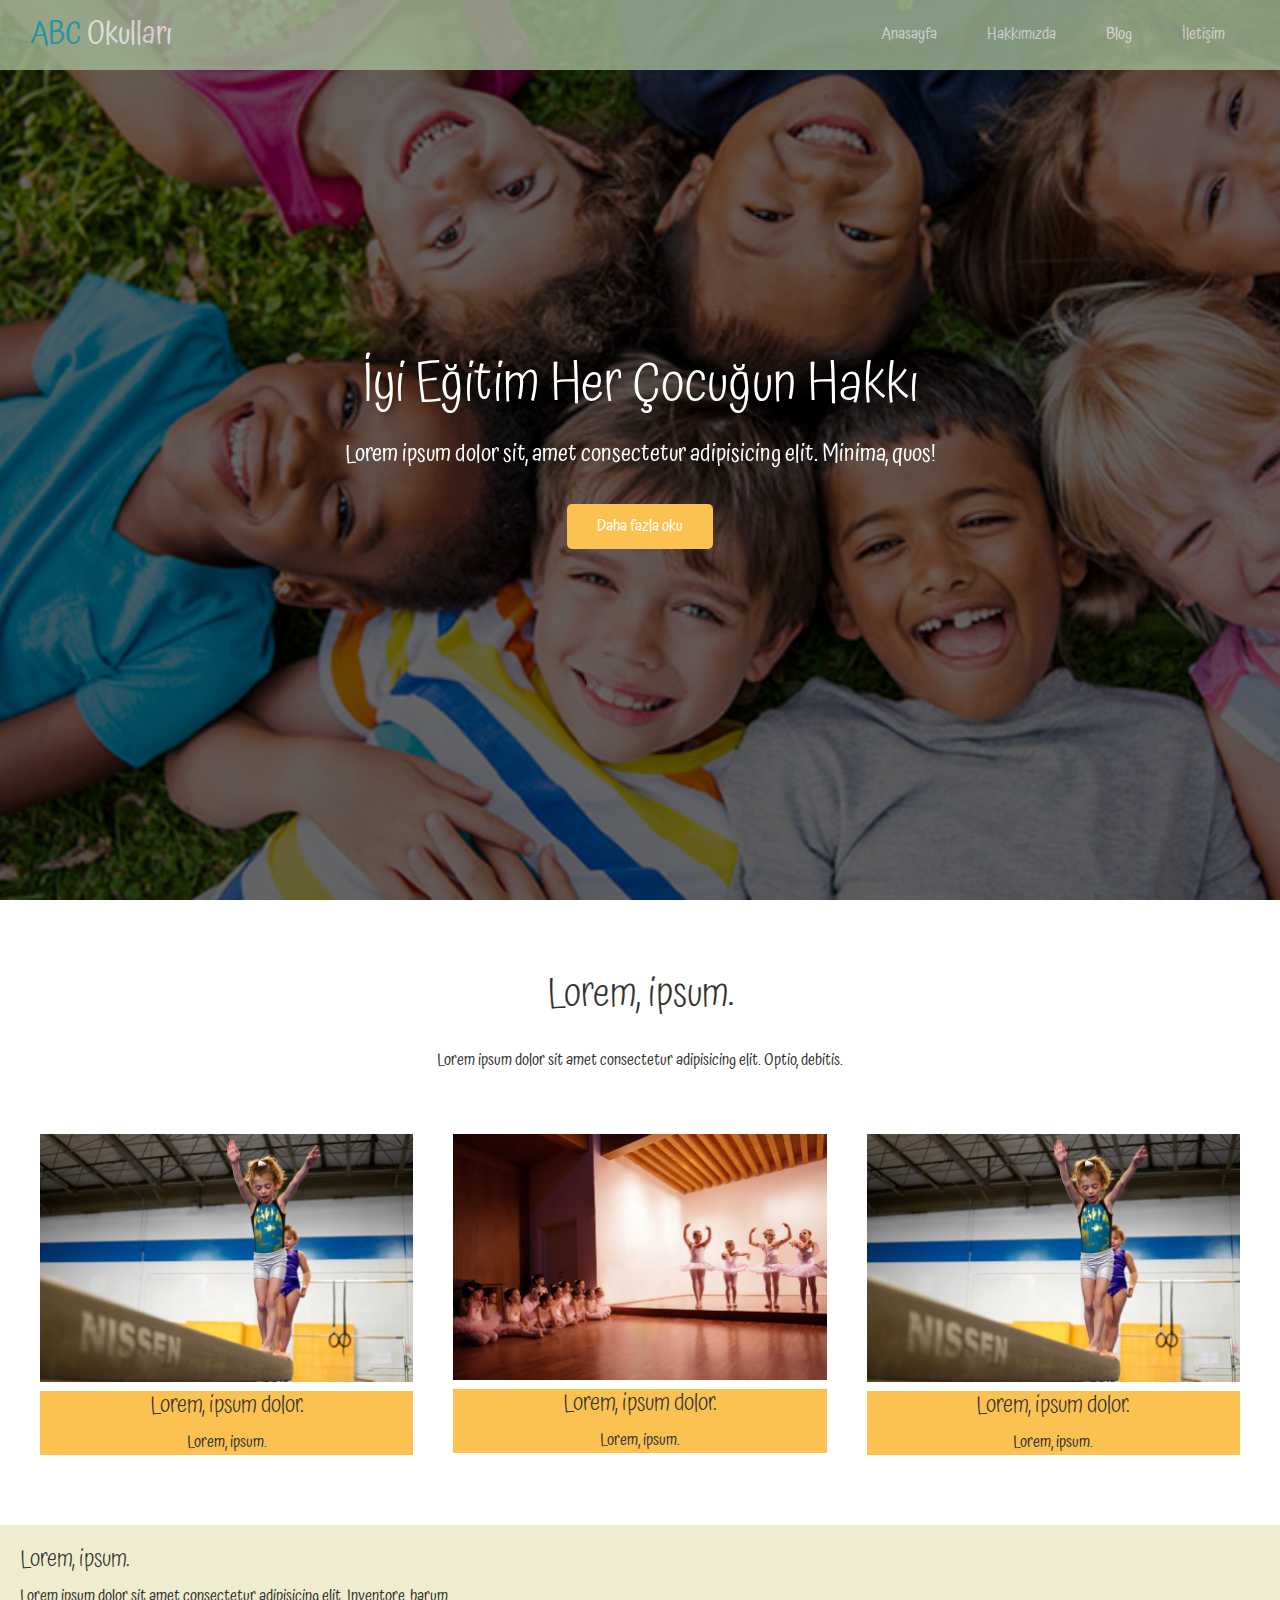
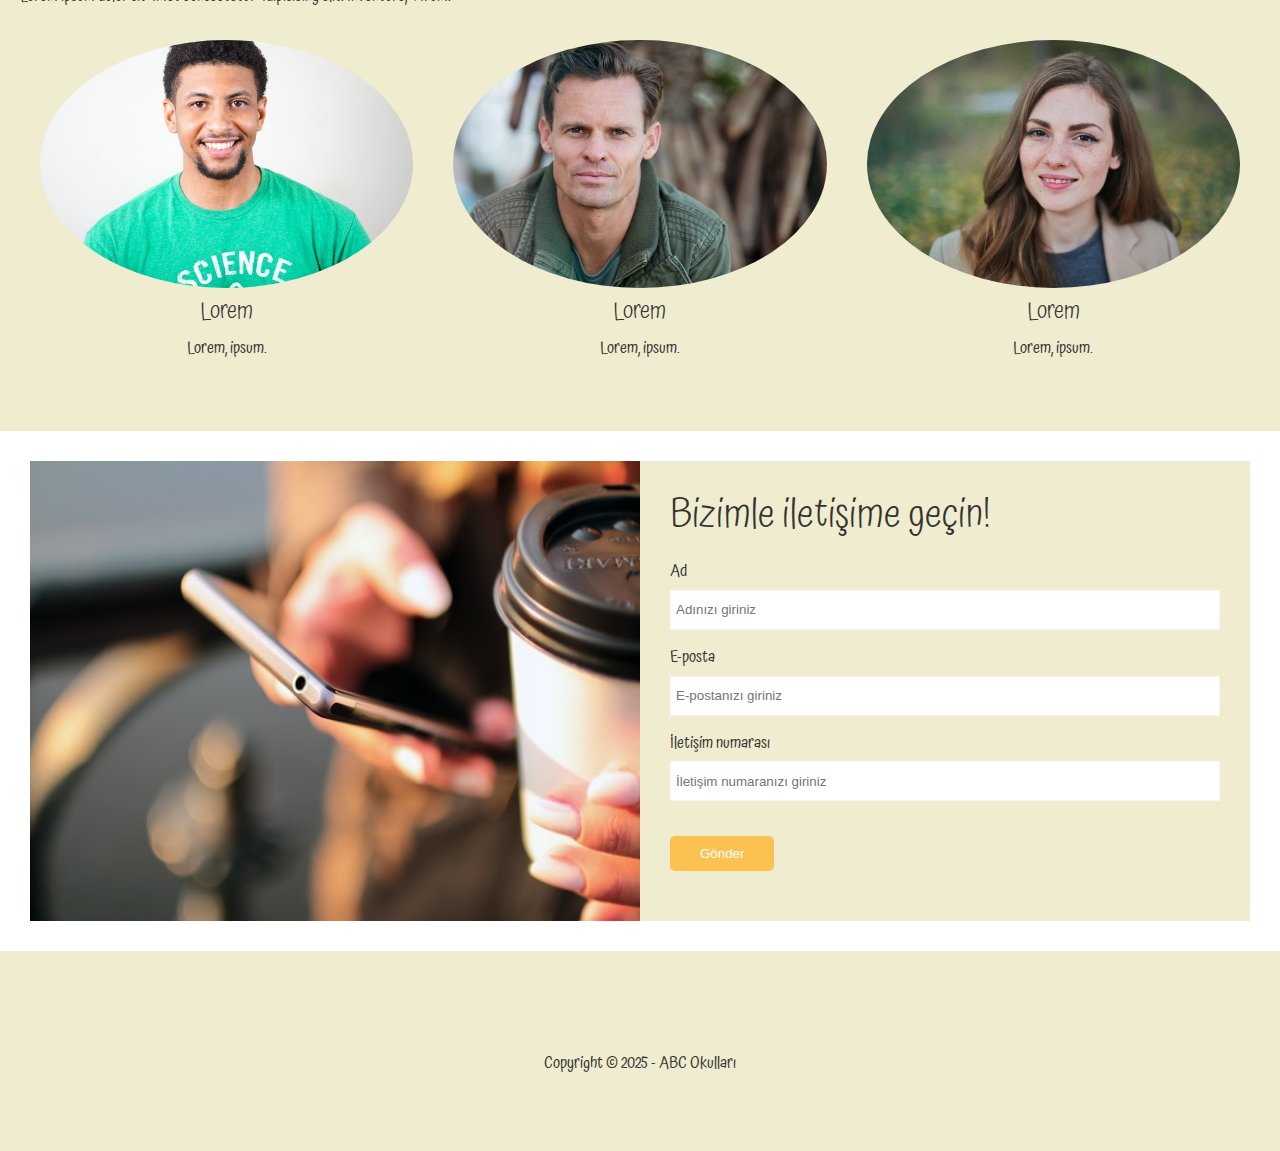
<file: index.html>
<!DOCTYPE html>
<html lang="en">
<head>
    <meta charset="UTF-8">
    <meta http-equiv="X-UA-Compatible" content="IE=edge">
    <meta name="viewport" content="width=device-width, initial-scale=1.0">
    <link rel="stylesheet" href="https://cdnjs.cloudflare.com/ajax/libs/font-awesome/6.4.0/css/all.min.css" integrity="sha512-iecdLmaskl7CVkqkXNQ/ZH/XLlvWZOJyj7Yy7tcenmpD1ypASozpmT/E0iPtmFIB46ZmdtAc9eNBvH0H/ZpiBw==" crossorigin="anonymous" referrerpolicy="no-referrer" />
    <link rel="stylesheet" href="css/style.css">
    <link rel="stylesheet" href="css/utils.css">
    <title>Document</title>
</head>
<body>
    <header id="anasayfa" class="main-header">
        <div class="navbar">
            <h1 class="brand">
                <i class="fa-solid fa-pen" style="color: #e2e5e9;"></i>
                <span>ABC</span> Okulları
            </h1>
            <nav>
                <ul>
                    <li><a href="#anasayfa">Anasayfa</a></li>
                    <li><a href="#hakkimizda">Hakkımızda</a></li>
                    <li><a href="blog.html">Blog</a></li>
                    <li><a href="iletisim.html">İletişim</a></li>
                    
                </ul>
            </nav> 
        </div>

        <div class="content">
            <h1>İyi Eğitim Her Çocuğun Hakkı</h1>
            <p>
                Lorem ipsum dolor sit, amet consectetur adipisicing elit. Minima, quos!
            </p>
            <a href="" class="btn btn-primary">
                <i class="fas fa-chevron-right"></i> Daha fazla oku
            </a>
        </div>
    </header>

    <main>
<!-- Eğitimler -->
<section id="hakkimizda" class="hakkimizda section-padding">
    <header class="section-header">
      <h2>Lorem, ipsum.</h2>
      <p>
        Lorem ipsum dolor sit amet consectetur adipisicing elit. Optio,
        debitis.
      </p>
    </header>
    <div class="flex-items">
      <div class="card">
        <img src="img/8.jpg" alt="" />
        <div class="card-body bg-primary">
          <h2>Lorem, ipsum dolor.</h2>
          <p>Lorem, ipsum.</p>
        </div>
      </div>
      <div class="card">
        <img src="img/9.jpg" alt="" />
        <div class="card-body bg-primary">
          <h2>Lorem, ipsum dolor.</h2>
          <p>Lorem, ipsum.</p>
        </div>
      </div>
      <div class="card">
        <img src="img/8.jpg" alt="" />
        <div class="card-body bg-primary">
          <h2>Lorem, ipsum dolor.</h2>
          <p>Lorem, ipsum.</p>
        </div>
      </div>
    </div>
  </section>

        <!-- teams -->
        <section id="teams" class="teams section-padding bg-light">
            <header class="sevtion-padding">
              <h2>Lorem, ipsum.</h2>
              <p>
                Lorem ipsum dolor sit amet consectetur adipisicing elit. Inventore,
                harum.
              </p>
            </header>
    
            <div class="flex-items">
              <div>
                <img src="img/p1.jpeg" alt="" />
                <h2>Lorem</h2>
                <p>Lorem, ipsum.</p>
              </div>
              <div>
                <img src="img/p2.jpeg" alt="" />
                <h2>Lorem</h2>
                <p>Lorem, ipsum.</p>
              </div>
              <div>
                <img src="img/p3.jpeg" alt="" />
                <h2>Lorem</h2>
                <p>Lorem, ipsum.</p>
              </div>
            </div>
          </section>

          <section id="contact" class="contact flex-columns">
            <div class="row">
              <div class="column">
                <div class="column-1">
                  <img src="img/contact.jpeg" alt="" />
                </div>
              </div>
              <div class="column">
                <div class="column-2 bg-light">
                  <h2>Bizimle iletişime geçin!</h2>
                  <form action="" class="contact-form">
                    <div class="form-control">
                      <label for="name">Ad</label>
                      <input type="text" id="name" placeholder="Adınızı giriniz" />
                    </div>
                    <div class="form-control">
                      <label for="email">E-posta</label>
                      <input
                        type="email"
                        id="email"
                        placeholder="E-postanızı giriniz"
                      />
                    </div>
                    <div class="form-control">
                      <label for="number">İletişim numarası</label>
                      <input
                        type="name"
                        id="number"
                        placeholder="İletişim numaranızı giriniz"
                      />
                    </div>
                    <button type="submit" class="btn btn-primary">Gönder</button>
                  </form>
                </div>
              </div>
            </div>
          </section>
    </main>
    
    <footer class="footer bg-light">
        <div class="social">
          <a href="#"><i class="fab fa-facebook fa-2x"></i></a>
          <a href="#"><i class="fab fa-twitter fa-2x"></i></a>
          <a href="#"><i class="fab fa-youtube fa-2x"></i></a>
          <a href="#"><i class="fab fa-linkedn fa-2x"></i></a>
        </div>
        <p>Copyright &copy 2025 - ABC Okulları</p>
      </footer>
</body>
</html>
</file>
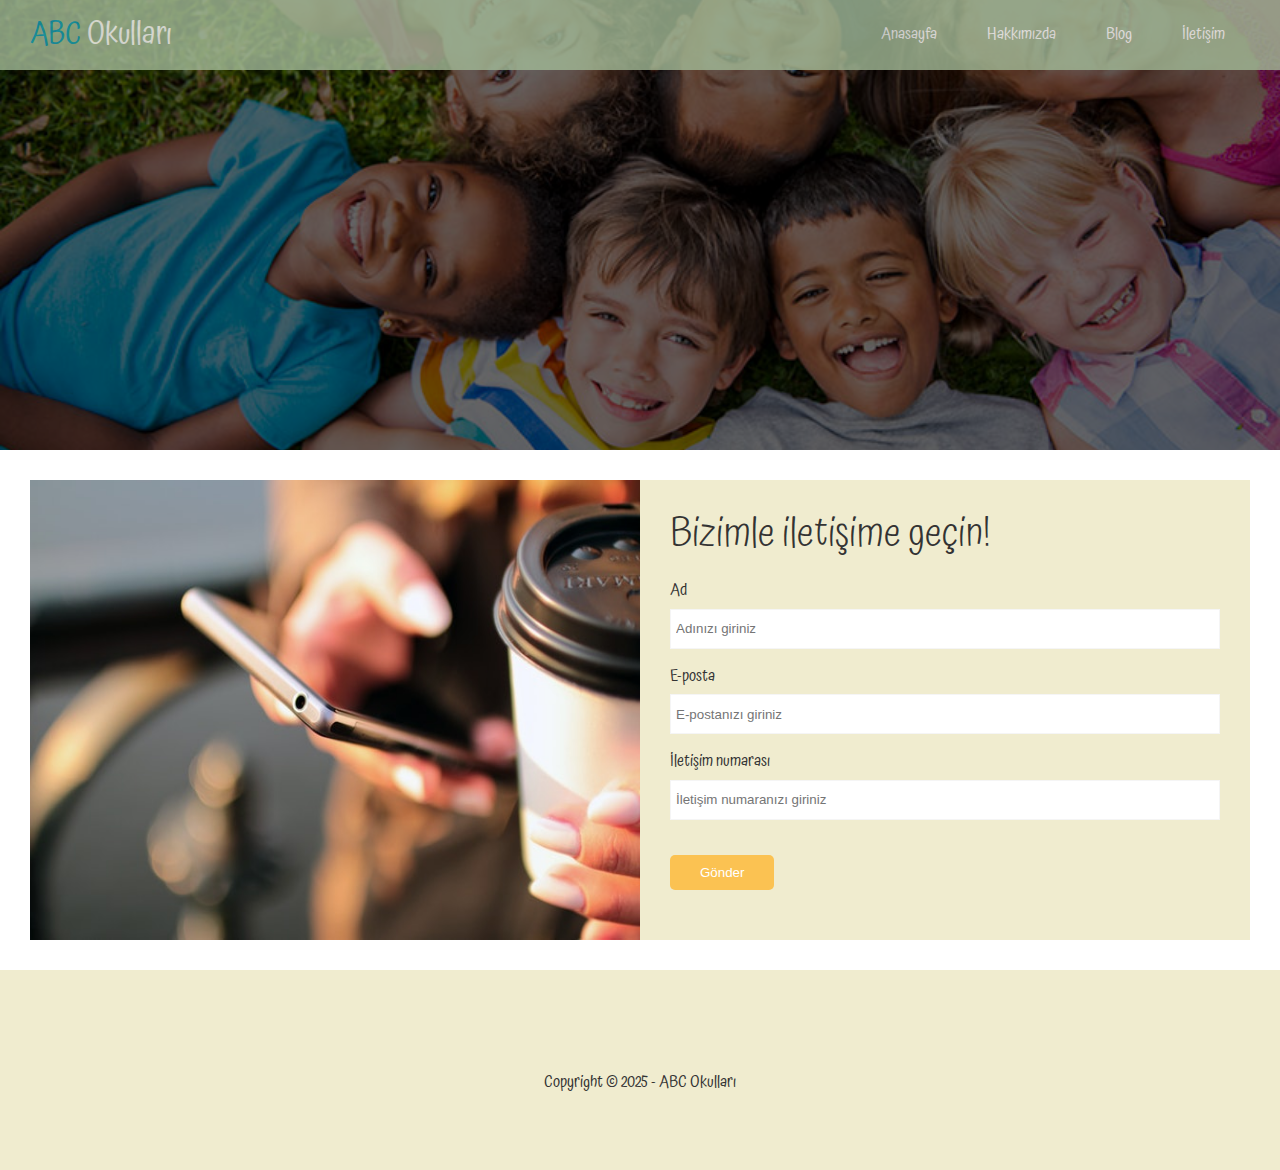
<file: iletisim.html>
<!DOCTYPE html>
<html lang="en">
  <head>
    <meta charset="UTF-8" />
    <meta http-equiv="X-UA-Compatible" content="IE=edge" />
    <meta name="viewport" content="width=device-width, initial-scale=1.0" />
    <link rel="stylesheet" href="https://cdnjs.cloudflare.com/ajax/libs/font-awesome/6.4.0/css/all.min.css" integrity="sha512-iecdLmaskl7CVkqkXNQ/ZH/XLlvWZOJyj7Yy7tcenmpD1ypASozpmT/E0iPtmFIB46ZmdtAc9eNBvH0H/ZpiBw==" crossorigin="anonymous" referrerpolicy="no-referrer" />
    <link rel="stylesheet" href="css/style.css">
    <link rel="stylesheet" href="css/utils.css">
    <title>Document</title>
  </head>
  <body>
    <header id="home" class="main-header blog">
      <div class="navbar">
        <h1 class="brand">
            <i class="fa-solid fa-pen" style="color: #e2e5e9;"></i>
          <span>ABC</span> Okulları
        </h1>
        <nav>
          <ul>
            <li><a href="index.html">Anasayfa</a></li>
            <li><a href="index.html#hakkimizda">Hakkımızda</a></li>
            <li><a href="blog.html">Blog</a></li>
            <li><a href="iletisim.html">İletişim</a></li>
          </ul>
        </nav>
      </div>
      
    </header>
    <main>
        <section id="contact" class="contact flex-columns">
            <div class="row">
              <div class="column">
                <div class="column-1">
                  <img src="img/contact.jpeg" alt="" />
                </div>
              </div>
              <div class="column">
                <div class="column-2 bg-light">
                  <h2>Bizimle iletişime geçin!</h2>
                  <form action="" class="contact-form">
                    <div class="form-control">
                      <label for="name">Ad</label>
                      <input type="text" id="name" placeholder="Adınızı giriniz" />
                    </div>
                    <div class="form-control">
                      <label for="email">E-posta</label>
                      <input
                        type="email"
                        id="email"
                        placeholder="E-postanızı giriniz"
                      />
                    </div>
                    <div class="form-control">
                      <label for="number">İletişim numarası</label>
                      <input
                        type="name"
                        id="number"
                        placeholder="İletişim numaranızı giriniz"
                      />
                    </div>
                    <button type="submit" class="btn btn-primary">Gönder</button>
                  </form>
                </div>
              </div>
            </div>
          </section>
    </main>

    <footer class="footer bg-light">
      <div class="social">
        <a href="#"><i class="fab fa-facebook fa-2x"></i></a>
        <a href="#"><i class="fab fa-twitter fa-2x"></i></a>
        <a href="#"><i class="fab fa-youtube fa-2x"></i></a>
        <a href="#"><i class="fab fa-linkedn fa-2x"></i></a>
      </div>
      <p>Copyright &copy 2025 - ABC Okulları</p>
    </footer>
  </body>
</html>
</file>
<file: css/style.css>
@import url('https://fonts.googleapis.com/css2?family=Atma:wght@300;400&family=Open+Sans&display=swap');

* {
    box-sizing: border-box;
    padding: 0;
    margin: 0;
}

html {
    font-size: 10px;
    scroll-behavior: smooth;
}

body {
    font-family: 'Atma', cursive;
    
    font-size: 1.6rem;
    background: #fff;
    color: #333;
    line-height: 1.6;
  }

ul {
    list-style: none;
  }
  
  a {
    color: #333;
    text-decoration: none;
  }
  
  h1,
  h2 {
    font-weight: 300;
    line-height: 1.2;
  }
  
  p {
    margin: 1rem 0;
  }
  
  img {
    width: 100%;
  }
  
  .text-center {
    text-align: center;
  }
  

/* navbar */
.navbar {
    display: flex;
    align-items: center;
    justify-content: space-between;
    background-color: var(--secondary);
    opacity: 0.8;
    color: #fff;
    position: fixed;
    width: 100%;
    height: 70px;
    top: 0;
    padding: 0 3rem;
}

.navbar a {
    color: #fff;
    padding: 1rem 2rem;
    margin: 0 0.5rem;
  }
  
  .navbar a:hover {
    border-bottom: 2px solid var(--warning);
  }
  
  .navbar ul {
    display: flex;
  }
  
  .navbar .brand {
    font-weight: 400;
  }
  
  .navbar h1 {
    font-size: 3rem;
  }
  
  .navbar span {
    color: var(--info);
  }

  /* header */

.main-header {
    background-image: url(../img/1.jpg);
    background-repeat: no-repeat;
    background-size: cover;
    background-position: center;
    height: 100vh;
    color: #fff;
    position: relative;
  }
  
  .main-header.blog {
    background-image: url("../img/1.jpg");
    height: 50vh;
  }
  
  .main-header .content {
    display: flex;
    flex-direction: column;
    align-items: center;
    justify-content: center;
    text-align: center;
    height: 100%;
  }
  
  
  .main-header::before {
    content: "";
    position: absolute;
    top: 0;
    left: 0;
    width: 100%;
    height: 100%;
    background: rgba(0, 0, 0, 0.6);
  }
  
  
  .main-header * {
    z-index: 5;
  }
  
  .main-header .content h1 {
    font-size: 5.5rem;
  }
  
  .main-header .content p {
    font-size: 2.3rem;
    max-width: 60rem;
    margin: 2rem 0 3rem;
  }

.icons {
    padding: 30px;
  }
  
  .icons h3 {
    font-weight: 400;
    margin-bottom: 15px;
  }
  
  .icons i {
    background-color: var(--primary);
    color: #fff;
    padding: 1rem;
    border-radius: 50%;
    margin-bottom: 1.5rem;
  }


.teams img {
  border-radius: 50%;
}
.teams img:hover {
  opacity: 0.7;
  cursor: pointer;
}
  

.contact-form {
    width: 100%;
    padding: 2rem 0;
  }
  
  .contact-form label {
    display: block;
    margin-bottom: 0.5rem;
  }
  .contact-form .form-control {
    margin-bottom: 1.5rem;
  }
  
  .contact-form input {
    width: 100%;
    padding: 0.5rem;
    height: 40px;
    border: 1px solid #f5f5f5;
  }
  
  .contact-form .btn {
    margin-top: 20px;
  }
  
  .contact h2 {
    font-size: 4rem;
  }
  

  .articles {
    padding: 3rem 5rem;
  }
  
  .article {
    margin-top: 1.5rem;
    color: #fff;
  }

  .footer {
    display: flex;
    flex-direction: column;
    justify-content: center;
    align-items: center;
    text-align: center;
    height: 200px;
  }
  
  .footer a {
    color: var(--secondary);
  }
  
  .footer a:hover {
    opacity: 0.7;
  }
  
  .footer .social a {
    margin-right: 10px;
  }
  
  /* mobile */
  @media (max-width: 768px) {
    html {
      font-size: 9px;
    }
  
    .navbar {
      flex-direction: column;
      height: 120px;
      padding: 20px;
    }
  
    .navbar a {
      padding: 10px;
      margin: 0 3px;
    }
  
    .teams img {
      width: 70%;
    }
  }
</file>
<file: css/utils.css>
/*
0079FF


*/

:root {
    --white: #fff;
    --primary: #FBC252;
    --secondary: #A3BB98;
    --success: #28a745;
    --danger: #dc3545;
    --warning: #ffc107;
    --info: #17a2b8;
    --dark: #FFB100;
    --light: #F0ECCF;

}

/* text-colors */

.text-primary {
    color: var(--primary);
}

.text-secondary {
    color: var(--secondary);
}

.text-success {
    color: var(--success);
}

.text-danger {
    color: var(--danger);
}

.text-warning {
    color: var(--warning);
}

.text-info {
    color: var(--info);
}

.text-dark {
    color: var(--dark);
}

.text-light {
    color: var(--light);
}

/* bg-colors */

.bg-primary {
    background-color: var(--primary);
  }

  .bg-secondary {
    background-color: var(--secondary);
  } 

  .bg-success {
    background-color: var(--success);
  }

  .bg-danger {
    background-color: var(--danger);
  }
  
  .bg-danger {
    background-color: var(--danger);
  }

  .bg-warning {
    background-color: var(--warning);
  }

  .bg-info {
    background-color: var(--info);
  }
  .bg-dark {
    background-color: var(--dark);
  }
  .bg-light {
    background-color: var(--light);
  }

  /* buttons */

.btn {
    cursor: pointer;
    display: inline-block;
    padding: 10px 30px;
    border: none;
    border-radius: 5px;
  }
  
  .btn:hover {
    opacity: 0.9;
  }
  
  .btn-primary {
    color: var(--white);
    background-color: var(--dark);
  }
  
  .btn-secondary {
    color: var(--white);
    background-color: var(--secondary);
  }
  
  .btn-succsess {
    color: var(--white);
    background-color: var(--success);
  }
  .btn-danger {
    color: var(--white);
    background-color: var(--danger);
  }
  
  .btn-warning {
    color: var(--white);
    background-color: var(--warning);
  }
  .btn-info {
    color: var(--white);
    background-color: var(--info);
  }
  .btn-dark {
    color: var(--white);
    background-color: var(--dark);
  }
  .btn-light {
    color: var(--white);
    background-color: var(--light);
  }
  
  .btn-outline {
    background: transparent;
    border: 1px solid var(--white);
    color: var(--white);
  }
  
  .btn-outline:hover {
    background: var(--white);
    color: var(--dark);
  }
  
  .btn-outline-primary {
    background: transparent;
    border: 1px solid var(--primary);
    color: var(--dark);
  }
  
  .btn-outline-primary:hover {
    background-color: var(--primary);
    border: 1px solid var(--primary);
    color: var(--white);
  }
/* flex items */
.flex-items {
    display: flex;
    justify-content: center;
    text-align: center;
    height: 100%;
  }
  
  .flex-items > div {
    padding: 20px;
    flex-basis: 100%;
  }
  /* flex-columns */
  .flex-columns.flex-reverse .row {
    flex-direction: row-reverse;
  }
  .flex-columns .row {
    display: flex;
    flex-direction: row;
    flex-wrap: wrap;
    width: 100%;
  }
  .flex-columns .column {
    flex: 1;
  }
  
  .flex-columns.article .column:nth-child(odd) {
    flex: 2;
  }
  
  .flex-columns.article .column:nth-child(even) {
    flex: 3;
  }
  
  .flex-columns .column .column-1,
  .flex-columns .column .column-2 {
    height: 100%;
  }
  
  .flex-columns,
  .column-2 {
    display: flex;
    flex-direction: column;
    align-items: flex-start;
    justify-content: center;
    padding: 3rem;
  }
  
  .flex-columns img {
    width: 100%;
    height: 100%;
  }
  
  /* buttons */

.btn {
  cursor: pointer;
  display: inline-block;
  padding: 10px 30px;
  border: none;
  border-radius: 5px;
}

.btn:hover {
  opacity: 0.9;
}

.btn-primary {
  color: var(--white);
  background-color: var(--primary);
}

.btn-secondary {
  color: var(--white);
  background-color: var(--secondary);
}

.btn-succsess {
  color: var(--white);
  background-color: var(--success);
}
.btn-danger {
  color: var(--white);
  background-color: var(--danger);
}

.btn-warning {
  color: var(--white);
  background-color: var(--warning);
}
.btn-info {
  color: var(--white);
  background-color: var(--info);
}
.btn-dark {
  color: var(--white);
  background-color: var(--dark);
}
.btn-light {
  color: var(--white);
  background-color: var(--light);
}

.btn-outline {
  background: transparent;
  border: 1px solid var(--white);
  color: var(--white);
}

.btn-outline:hover {
  background: var(--white);
  color: var(--dark);
}

.btn-outline-primary {
  background: transparent;
  border: 1px solid var(--primary);
  color: var(--dark);
}

.btn-outline-primary:hover {
  background-color: var(--primary);
  border: 1px solid var(--primary);
  color: var(--white);
}

/* flex items */
.flex-items {
  display: flex;
  justify-content: center;
  text-align: center;
  height: 100%;
}

.flex-items > div {
  padding: 20px;
  flex-basis: 100%;
}
/* flex-columns */
.flex-columns.flex-reverse .row {
  flex-direction: row-reverse;
}
.flex-columns .row {
  display: flex;
  flex-direction: row;
  flex-wrap: wrap;
  width: 100%;
}
.flex-columns .column {
  flex: 1;
}

.flex-columns.article .column:nth-child(odd) {
  flex: 2;
}

.flex-columns.article .column:nth-child(even) {
  flex: 3;
}

.flex-columns .column .column-1,
.flex-columns .column .column-2 {
  height: 100%;
}

.flex-columns,
.column-2 {
  display: flex;
  flex-direction: column;
  align-items: flex-start;
  justify-content: center;
  padding: 3rem;
}

.flex-columns img {
  width: 100%;
  height: 100%;
}

/* about */
.about {
  color: #fff;
}

.about h2 {
  font-size: 4rem;
  font-weight: 400;
}

.about p {
  margin: 2rem 0;
}
/* flex grid */
.flex-grid .row {
  display: flex;
  flex-wrap: wrap;
  padding: 0 0.4rem;
}

.flex-grid .column {
  flex: 25%;
  padding: 0 0.4rem;
}
/* section */
.section-header {
  display: flex;
  flex-direction: column;
  align-items: center;
  justify-content: center;
  text-align: center;
  padding: 3rem;
}

.section-header h2 {
  font-size: 4rem;
  margin: 2rem 0;
}

.section-padding {
  padding: 2rem 2rem 4rem;
}

/* gallery */

.gallery img:hover {
  cursor: pointer;
  opacity: 0.8;
}
</file>
